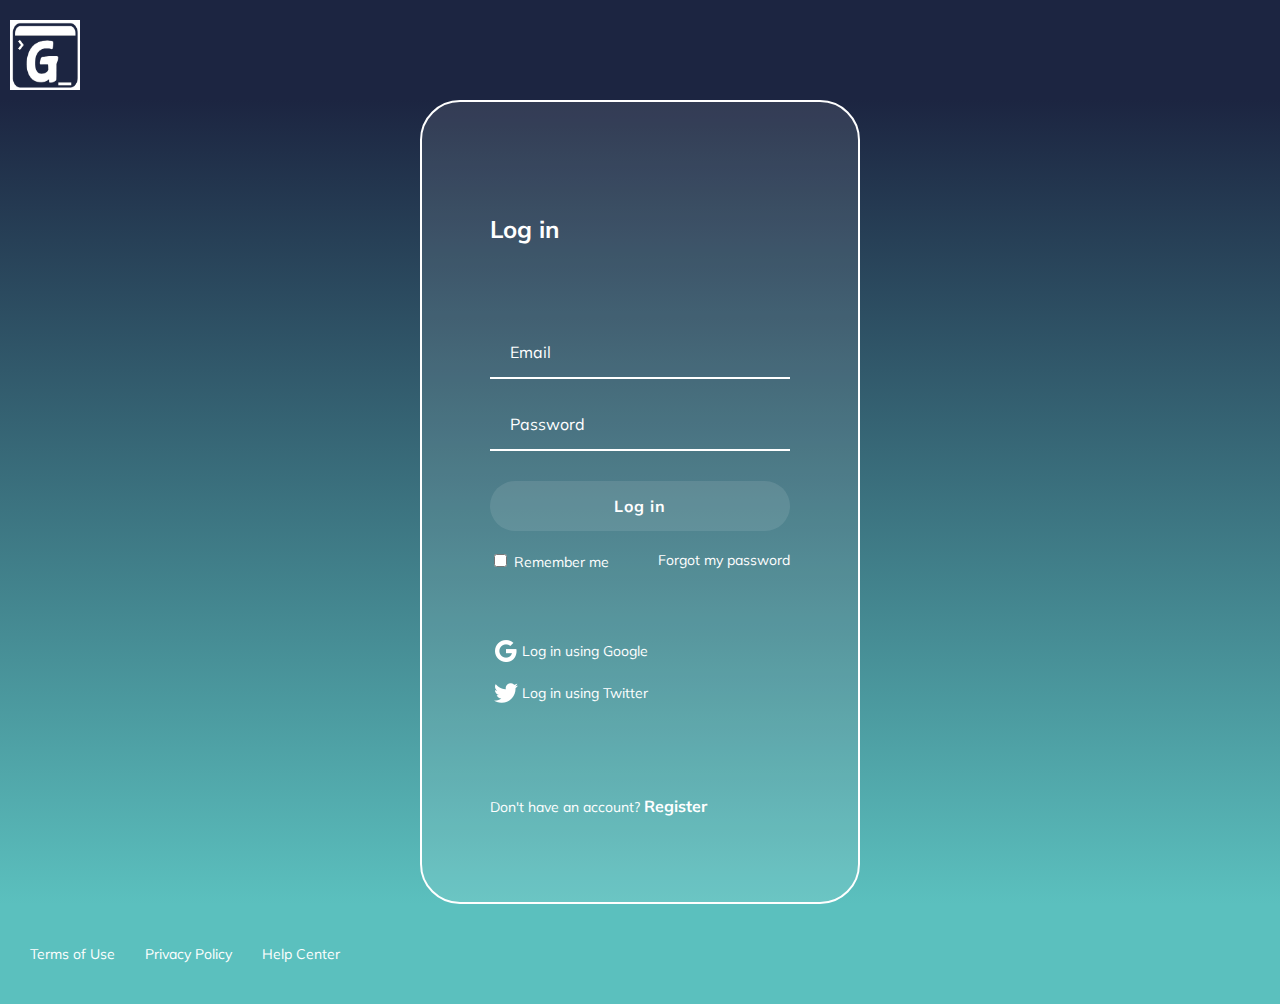
<file: components/login.html>
<!DOCTYPE html>
<html lang="en">
  <head>
    <meta charset="UTF-8" />
    <meta name="viewport" content="width=device-width, initial-scale=1.0" />
    <title>Log in</title>
    <link
      href="https://fonts.googleapis.com/css2?family=Muli:wght@200&display=swap"
      rel="stylesheet"
    />
    <link rel="stylesheet" href="../styles/css_base/login.css" />
  </head>
  <body>
    <header class="header">
      <img tabindex="0" class="header__img" src="../assets/logoG2.png" alt="Logo" />
    </header>

    <section class="login">
      <section class="login__container">
        <h2 tabindex="0">Log in</h2>
        <form class="login__container--form">
          <input aria-label="Email" type="text" class="input" placeholder="Email" />
          <input aria-label="Password" type="password" class="input" placeholder="Password" />
          <button class="button">Log in</button>
          <div class="login__container--remember-me">
            <label>
              <input type="checkbox" name="" id="remembermebox" /> Remember me
            </label>
            <a href="/">Forgot my password</a>
          </div>
        </form>

        <section class="login__container--social-media">
          <div>
            <img src="../assets/google-icon.png" alt="Google Logo" /> Log in
            using Google
          </div>
          <div>
            <img src="../assets/twitter-icon.png" alt="Twitter Logo" /> Log in
            using Twitter
          </div>
        </section>
        <p class="login__container--register">
          Don't have an account? <a href="">Register</a>
        </p>
      </section>
    </section>

    <footer class="footer">
      <a href="/">Terms of Use</a>
      <a href="/">Privacy Policy</a>
      <a href="/">Help Center</a>
    </footer>
  </body>
</html>
</file>
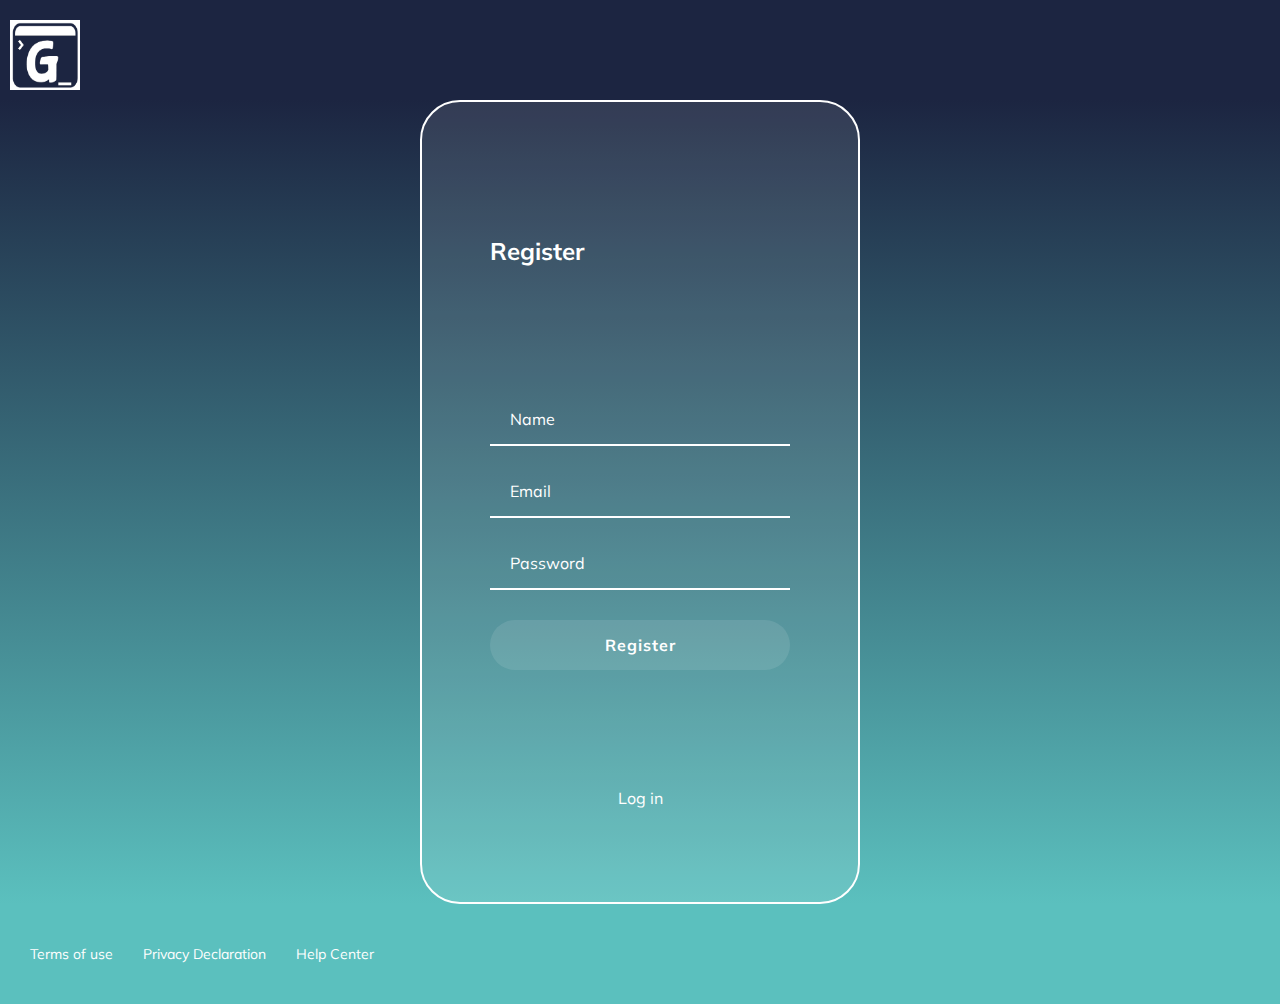
<file: components/register.html>
<!DOCTYPE html>
<html lang="en">
  <head>
    <meta charset="UTF-8" />
    <meta name="viewport" content="width=device-width, initial-scale=1.0" />
    <title>Register</title>
    <link
      href="https://fonts.googleapis.com/css2?family=Muli:wght@200&display=swap"
      rel="stylesheet"
    />
    <link rel="stylesheet" href="../styles/css_base/register.css" />
  </head>
  <body>
    <header class="header">
      <img tabindex="0" class="header__img" src="../assets/logoG2.png" alt="Logo" />
    </header>

    <section class="register">
      <section class="register__container">
        <h2 tabindex="0">Register</h2>
        <form class="register__container--form">
          <input aria-label="Name" type="text" class="input" name="" id="" placeholder="Name" />
          <input aria-label="Email" type="text" class="input" name="" id="" placeholder="Email" />
          <input aria-label="Password"
            type="password"
            class="input"
            name=""
            id=""
            placeholder="Password"
          />
          <button class="button">Register</button>
        </form>
        <a href="#">Log in</a>
      </section>
    </section>

    <footer class="footer">
      <a href="#">Terms of use</a>
      <a href="#">Privacy Declaration</a>
      <a href="#">Help Center</a>
    </footer>
  </body>
</html>
</file>
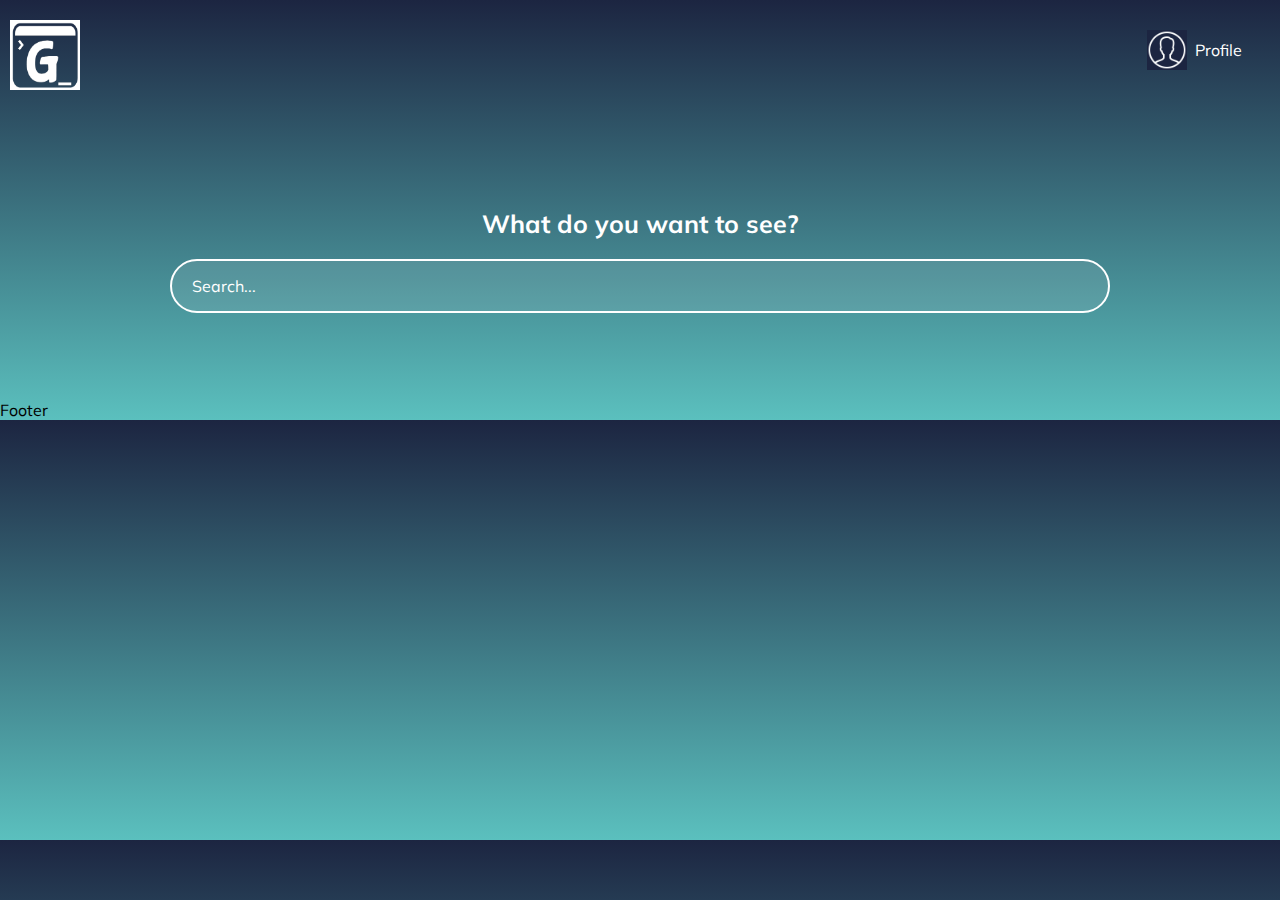
<file: components/searcher.html>
<!DOCTYPE html>
<html lang="en">
<head>
    <meta charset="UTF-8">
    <meta name="viewport" content="width=device-width, initial-scale=1.0">
    <title>Search</title>
    <link href="https://fonts.googleapis.com/css2?family=Muli:wght@200&display=swap" rel="stylesheet">
    <link rel="stylesheet" href="../styles/css_base/video.css">
    
</head>
<body>
    <header class="header">
        <img class="header__img" src="../assets/logoG2.png" alt="Logo">    
        <div class="header__menu">
            <div class="header__menu--profile">
                <img src="../assets/user_icon.png" alt="User">
                <p>Profile</p>
            </div>
            <ul>
                <li><a href="/">Account</a></li>
                <li><a href="/">Logout</a></li>
            </ul>
        </div>
    </header>

    <section class="main">
        <h2 class="main__title">What do you want to see?</h2>
        <input class="input" type="text" placeholder="Search...">
    </section>

    <footer>
        Footer
    </footer>
</body>
</html>
</file>
<file: styles/css_base/login.css>
body {
  margin: 0px;
  /* background-color: #1c2541; */
  font-family: "Muli", sans-serif;
}

.header {
  background-color: #1c2541;
  height: 100px;

  display: flex;
  justify-content: space-between;

  align-items: center;

  /* color: white;
    top: 0px;
    width: 100%; */
}

.header__img {
  height: 70px;
  width: 70px;
  margin-top: 10px;
  margin-left: 10px;
}

/*************************/
.login {
  background: linear-gradient(#1c2541, #5bc0be);
  /* background: linear-gradient(#5bc0be, #1c2541); */

  display: flex;
  align-items: center;
  justify-content: center;
  flex-direction: column;
  padding: 0px 30px;
  min-height: calc(100vh - 200px);
  /* vh(view height):
    The % that the user is seeing in the screen, 
    (not based on 100% of the entire view)
    
    200 because we want to show login expect 
    the size of the header and footer
    */
}

.login__container {
  background-color: rgba(255, 255, 255, 0.1);
  border: 2px solid white;
  border-radius: 40px;
  color: white;
  padding: 60px 68px 40px;
  min-height: 700px;
  min-width: 300px;
  display: flex;
  justify-content: space-around;
  flex-direction: column;
}

.login__container--form {
  display: flex;
  flex-direction: column;
}

.login__container--form label {
  font-size: 14px;
}

.login__container--remember-me {
  color: white;
  display: flex;
  justify-content: space-between;
  margin-top: 10px;
}

.login__container--remember-me a {
  color: white;
  font-size: 14px;
  text-decoration: none;
}

.login__container--remember-me a:hover {
  color: white;
  font-size: 14px;
  text-decoration: underline;
}

.login__container--social-media > div {
  /*style every div inside*/
  display: flex;
  align-items: center;
  font-size: 14px;
  margin-bottom: 10px;
}

.login__container--social-media > img {
  width: 30px;
  margin-right: 10px;
}

.login__container--register {
  font-size: 14px;
}
.login__container--register a {
  font-size: 16px;
  color: white;
  font-weight: bold;
  text-decoration: none;
}
.login__container--register a:hover {
  text-decoration: underline;
}

.input {
  background-color: transparent;
  border-left: 0px;
  border-top: 0px;
  border-right: 0px;
  border-bottom: 2px solid white;
  font-family: "Muli", sans-serif;
  font-size: 16px;
  margin-bottom: 20px;
  padding: 0px 20px;
  outline: none;
  height: 50px;
}
/*Pseudo element*/
::placeholder {
  color: white;
}

.button {
  background-color: rgba(255, 255, 255, 0.1);
  color: white;
  border: none;
  border-radius: 25px;
  cursor: pointer;
  font-size: 16px;
  font-weight: bold;
  font-family: "Muli", sans-serif;
  height: 50px;
  letter-spacing: 1px;
  margin: 10px 0px;
}

.footer {
  display: flex;
  align-items: center;
  height: 100px;
  width: 100%;
  background-color: #5bc0be;

  /* position: absolute;
    bottom: 0px;
    color: white; */
}
.footer a {
  color: white;
  cursor: pointer;
  font-size: 14px;
  padding-left: 30px;
  text-decoration: none;
}

.footer a:hover {
  text-decoration: underline;
}

@media only screen and (max-width:600px){
  .login__container{
    background-color: transparent;
    border: none;
    padding: 0px;
    width: 100%;
  }
  .footer{
    align-items: flex-start;
    flex-direction: column;
  }
}
</file>
<file: styles/css_base/register.css>
body {
  margin: 0px;
  font-family: "Muli", sans-serif;
}

.header {
  background-color: #1c2541;
  height: 100px;
  display: flex;
  justify-content: space-between;
  align-items: center;
}

.header__img {
  height: 70px;
  width: 70px;
  margin-top: 10px;
  margin-left: 10px;
}

.register {
  background: linear-gradient(#1c2541, #5bc0be);
  display: flex;
  align-items: center;
  justify-content: center;
  flex-direction: column;
}

.register__container {
  background-color: rgba(255, 255, 255, 0.1);
  border: 2px solid white;
  display: flex;
  justify-content: space-around;
  flex-direction: column;
  border-radius: 40px;
  color: white;
  min-height: 700px;
  min-width: 300px;
  padding: 60px 68px 40px;
}

.register__container--form {
  display: flex;
  flex-direction: column;
}

.register__container a {
  font-size: 16px;
  text-decoration: none;
  cursor: pointer;
  color: white;
  display: flex;
  justify-content: center;
}
.register__container a:hover {
  text-decoration: underline;
}

.input {
  background-color: transparent;
  border-left: 0px;
  border-top: 0px;
  border-right: 0px;
  border-bottom: 2px solid white;
  font-family: "Muli", sans-serif;
  font-size: 16px;
  margin-bottom: 20px;
  padding: 0px 20px;
  outline: none;
  height: 50px;
}
/*Pseudo element*/
::placeholder {
  color: white;
}

.button {
  background-color: rgba(255, 255, 255, 0.1);
  color: white;
  border: none;
  border-radius: 25px;
  cursor: pointer;
  font-size: 16px;
  font-weight: bold;
  font-family: "Muli", sans-serif;
  height: 50px;
  letter-spacing: 1px;
  margin: 10px 0px;
}

.footer {
  display: flex;
  align-items: center;
  height: 100px;
  width: 100%;
  background-color: #5bc0be;
}
.footer a {
  color: white;
  cursor: pointer;
  font-size: 14px;
  padding-left: 30px;
  text-decoration: none;
}

.footer a:hover {
  text-decoration: underline;
}
</file>
<file: styles/css_base/video.css>
body {
  margin: 0px;
  /* background-color: #1c2541; */
  background: linear-gradient(#1c2541, #5bc0be);
  font-family: "Muli", sans-serif;

}

.header {
  /* background-color: #1c2541; */
  height: 100px;

  display: flex;
  justify-content: space-between;

  align-items: center;
}

.header__img {
  height: 70px;
  width: 70px;
  margin-top: 10px;
  margin-left: 10px;
}
.header__menu {
  margin-right: 30px;
}
.header__menu ul {
  display: none;
  list-style: none;
  padding: 0px;
  position: absolute;
  width: 100px;
  text-align: right;
  margin: 0px 0px 0px -14px; /*Negavtive so it can take more spaces (for mouse over)*/
}
.header__menu:hover ul,
ul:hover {
  display: block;
}
.header__menu li {
  margin: 10px 0px;
}
.header__menu li a {
  color: white;
  text-decoration: none;
}
.header__menu li a:hover {
  text-decoration: underline;
}

.header__menu--profile {
  margin-right: 8px;
  display: flex;
  align-items: center;
}

.header__menu--profile img {
  margin-right: 8px;
  width: 40px;
  height: 40px;
}

.header__menu--profile p {
  color: white;
  margin: 0;
}

.main {
  height: 300px;
  display: flex;
  justify-content: center;
  align-items: center;
  flex-direction: column;
}
.main__title {
  color: white;
  font-size: 25px;
}

.categories__title{
  color: white;
  font-size: 16px;
  position: absolute;
  padding-left: 30px;
  width: 100%;
}

.input {
  border: 2px solid white;
  border-radius: 45px;
  color: white;
  font-family: "Muli", sans-serif;
  font-size: 16px;
  height: 50px;
  padding: 0px 20px;
  width: 70%;
  background-color: rgba(250, 250, 250, 0.1);
  outline: none;
}
::placeholder {
  /*Pseduo Element*/
  color: white;
}

.footer {
  display: flex;
  align-items: center;
  height: 100px;
  width: 100%;
  /* background-color: #5bc0be; */

  /* position: absolute;
    bottom: 0px;
    color: white; */
}
.footer a {
  color: white;
  cursor: pointer;
  font-size: 14px;
  padding-left: 30px;
  text-decoration: none;
}

.footer a:hover {
  text-decoration: underline;
}

@media only screen and (max-width:600px){
  .login__container{
    background-color: transparent;
    border: none;
    padding: 0px;
    width: 100%;
  }
  .footer{
    align-items: flex-start;
    flex-direction: column;
  }
}
</file>
